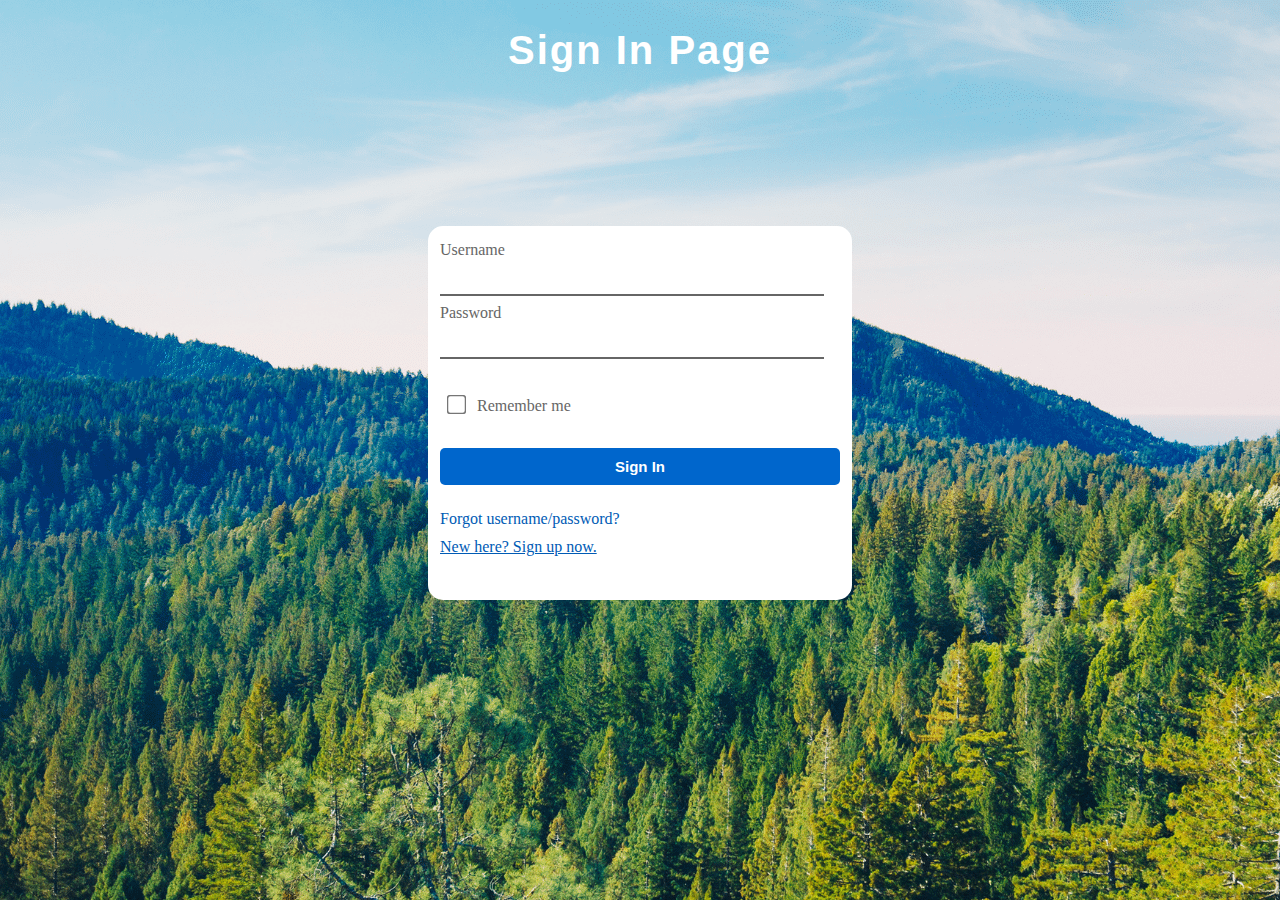
<file: index.html>
<!DOCTYPE html>
<html lang="en">
<head>
  <meta charset="UTF-8">
  <meta name="viewport" content="width=device-width, initial-scale=1.0">
  <title>Document</title>
  <script>
    window.location.href = "./frontend/SignInPage/SignIn.html";
  </script>
</head>
<body>
  
</body>
</html>
</file>
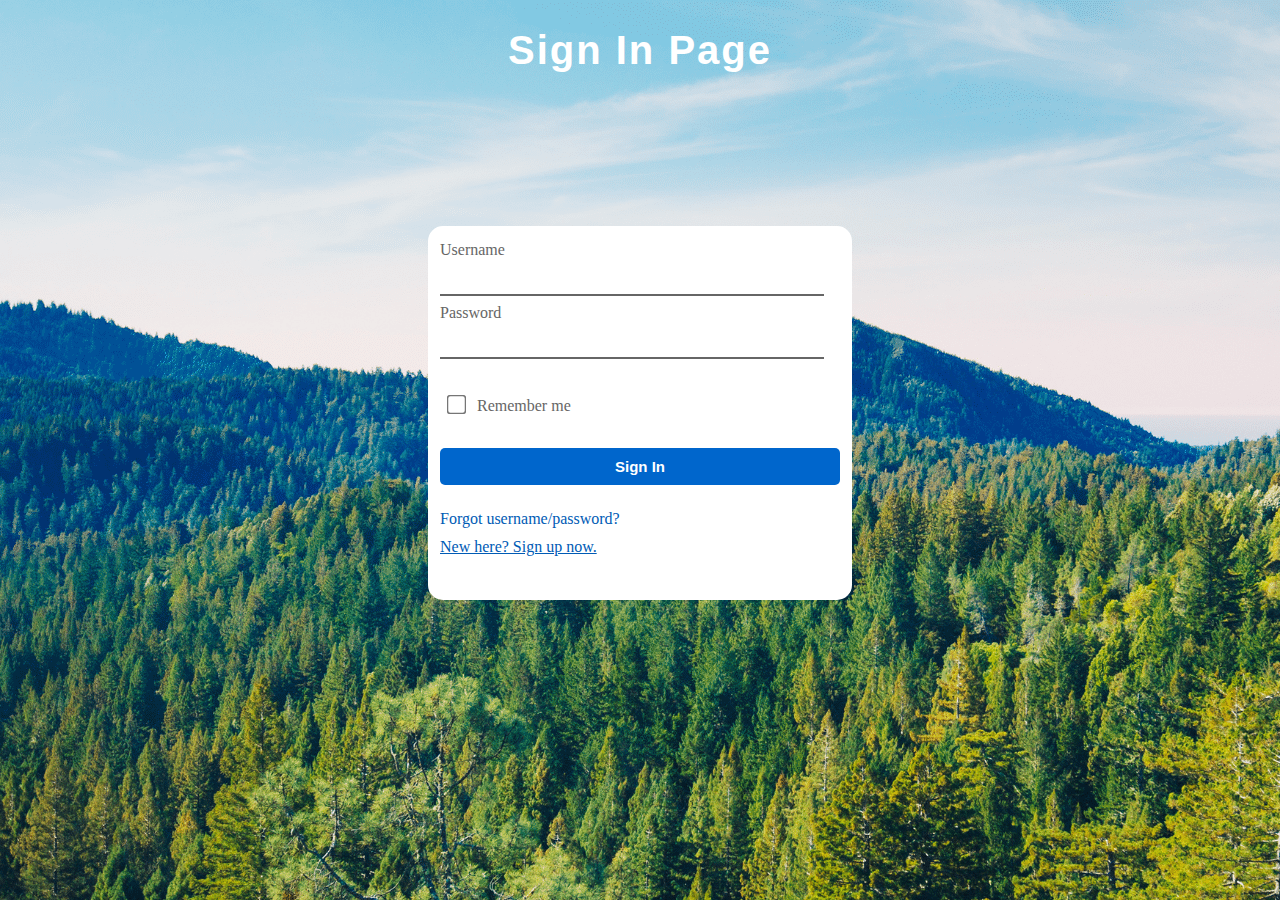
<file: frontend/SignInPage/index.html>
<!DOCTYPE html>
<html lang="en">
<head>
  <meta charset="UTF-8">
  <meta name="viewport" content="width=device-width, initial-scale=1.0">
  <title>Sign In Page</title>
  <link rel="stylesheet", href="SignIn.css">
</head>
<body>
  <div class = "title">Sign In Page</div>
  <div class = "mainSignIn">

    <div class="signInBox">
     <div class = "userInfor">
      <div class = "username">
        <div class="userInforText">Username</div>
        <input class="userInput" id="InputUsername" type="text">
      </div>
      <div class = "password">
        <div class="userInforText">Password</div>
        <input class="userInput" id="InputPassword" type="password">
      </div>
     </div>
     <div class = "manager">
        <input type="checkbox" id="my_remember_checkbox">
        <label for="my_remember_checkbox" id="label_for_my_remember_checkbox">
          Remember me</label>
     </div>
     <div class = "signInButton">
      <button id="sign_in_button_button">Sign In</button>
     </div>
     <div class = "specialCase">
      <a id = "Forgot_username_or_password_id">Forgot username/password? 
        </a><br>
      <a id = "Sign_up_link_id" href="../SignUpPage/SignUp.html">New here? Sign up now.</a>
     </div>
    </div>

  </div>
  <div class = "contact">

  </div>
  
</body>
<script src="SignIn.js"></script>
</html>
</file>
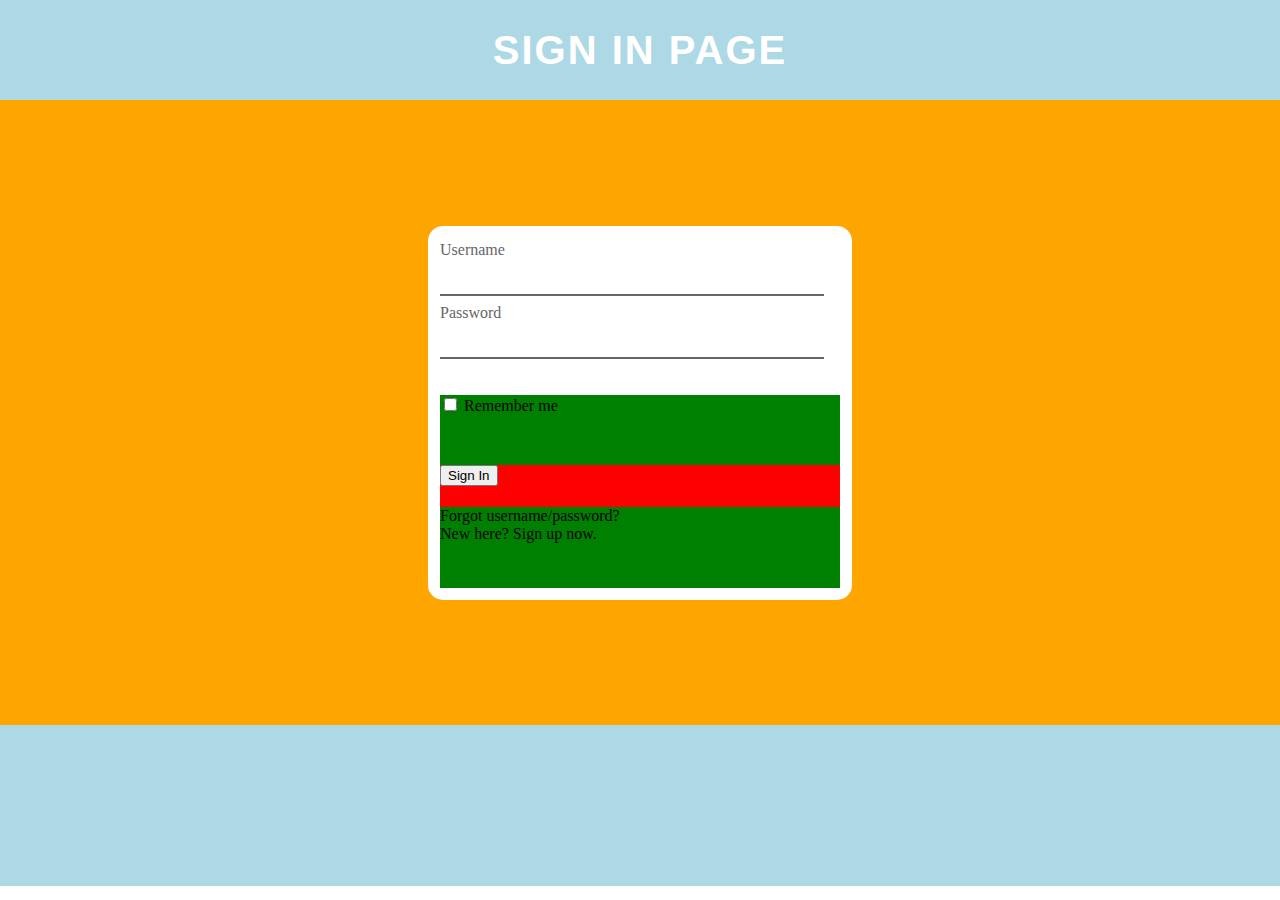
<file: frontend/SignIn.html>
<!DOCTYPE html>
<html lang="en">
<head>
  <meta charset="UTF-8">
  <meta name="viewport" content="width=device-width, initial-scale=1.0">
  <title>Sign In Page</title>
  <link rel="stylesheet", href="SignIn.css">
</head>
<body>
  <div class = "title">Sign In Page</div>
  <div class = "mainSignIn">

    <div class="signInBox">
     <div class = "userInfor">
      <div class = "username">
        <div class="userInforText">Username</div>
        <input class="userInput" type="text">
      </div>
      <div class = "password">
        <div class="userInforText">Password</div>
        <input class="userInput" type="password">
      </div>
     </div>
     <div class = "manager">
        <input type="checkbox" id="my_remember_checkbox">
        <label for="my_remember_checkbox" id="label_for_my_remember_checkbox">
          Remember me</label>
     </div>
     <div class = "signInButton">
      <button id="sign_in_button_button">Sign In</button>
     </div>
     <div class = "specialCase">
      <a id = "Forgot_username_or_password_id">Forgot username/password? 
        </a><br>
      <a id = "Sign_up_link_id">New here? Sign up now.</a>
     </div>
    </div>

  </div>
  <div class = "contact">

  </div>
  
</body>
<script href="SignIn.js"></script>
</html>
</file>
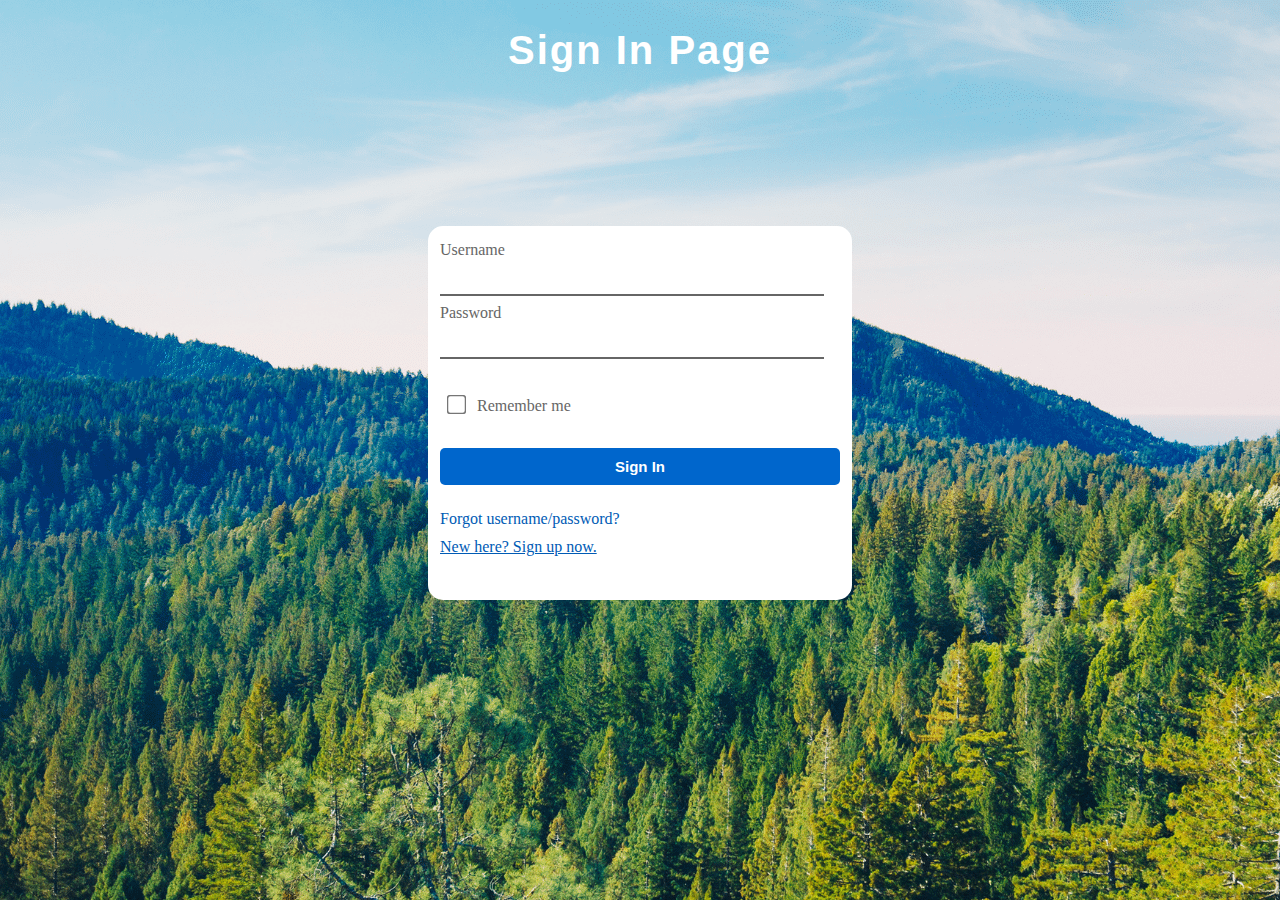
<file: frontend/SignInPage/SignIn.html>
<!DOCTYPE html>
<html lang="en">
<head>
  <meta charset="UTF-8">
  <meta name="viewport" content="width=device-width, initial-scale=1.0">
  <title>Sign In Page</title>
  <link rel="stylesheet", href="SignIn.css">
</head>
<body>
  <div class = "title">Sign In Page</div>
  <div class = "mainSignIn">

    <div class="signInBox">
     <div class = "userInfor">
      <div class = "username">
        <div class="userInforText">Username</div>
        <input class="userInput" type="text">
      </div>
      <div class = "password">
        <div class="userInforText">Password</div>
        <input class="userInput" type="password">
      </div>
     </div>
     <div class = "manager">
        <input type="checkbox" id="my_remember_checkbox">
        <label for="my_remember_checkbox" id="label_for_my_remember_checkbox">
          Remember me</label>
     </div>
     <div class = "signInButton">
      <button id="sign_in_button_button">Sign In</button>
     </div>
     <div class = "specialCase">
      <a id = "Forgot_username_or_password_id">Forgot username/password? 
        </a><br>
      <a id = "Sign_up_link_id" href="../SignUpPage/SignUp.html">New here? Sign up now.</a>
     </div>
    </div>

  </div>
  <div class = "contact">

  </div>
  
</body>
<script href="SignIn.js"></script>
</html>
</file>
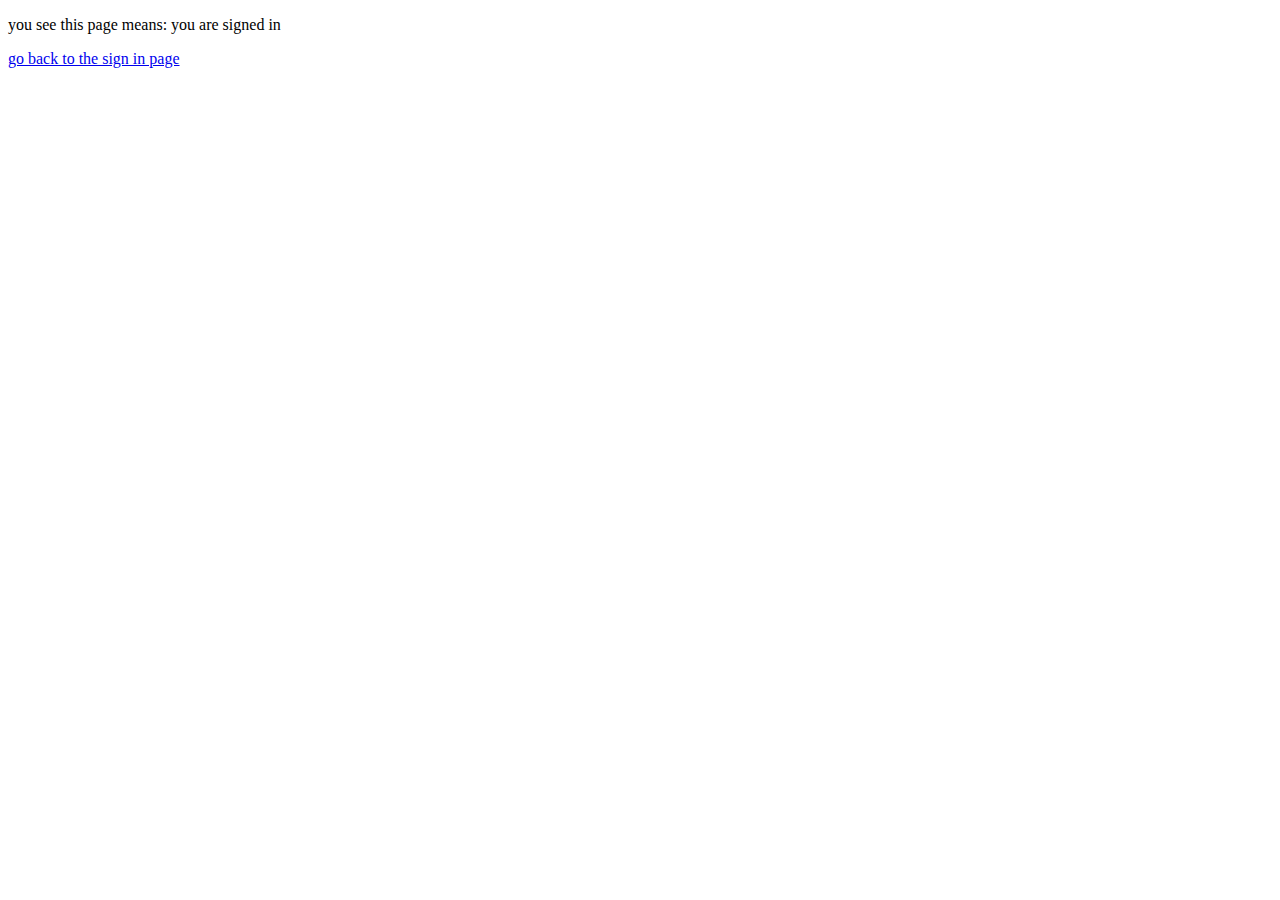
<file: frontend/SignInPage/YouAreSignedIn.html>
<!DOCTYPE html>
<html lang="en">
<head>
  <meta charset="UTF-8">
  <meta name="viewport" content="width=device-width, initial-scale=1.0">
  <title>You are signed in</title>
</head>
<body>
  <p>you see this page means: you are signed in</p>
  <a href="./index.html">go back to the sign in page</a>
</body>
</html>
</file>
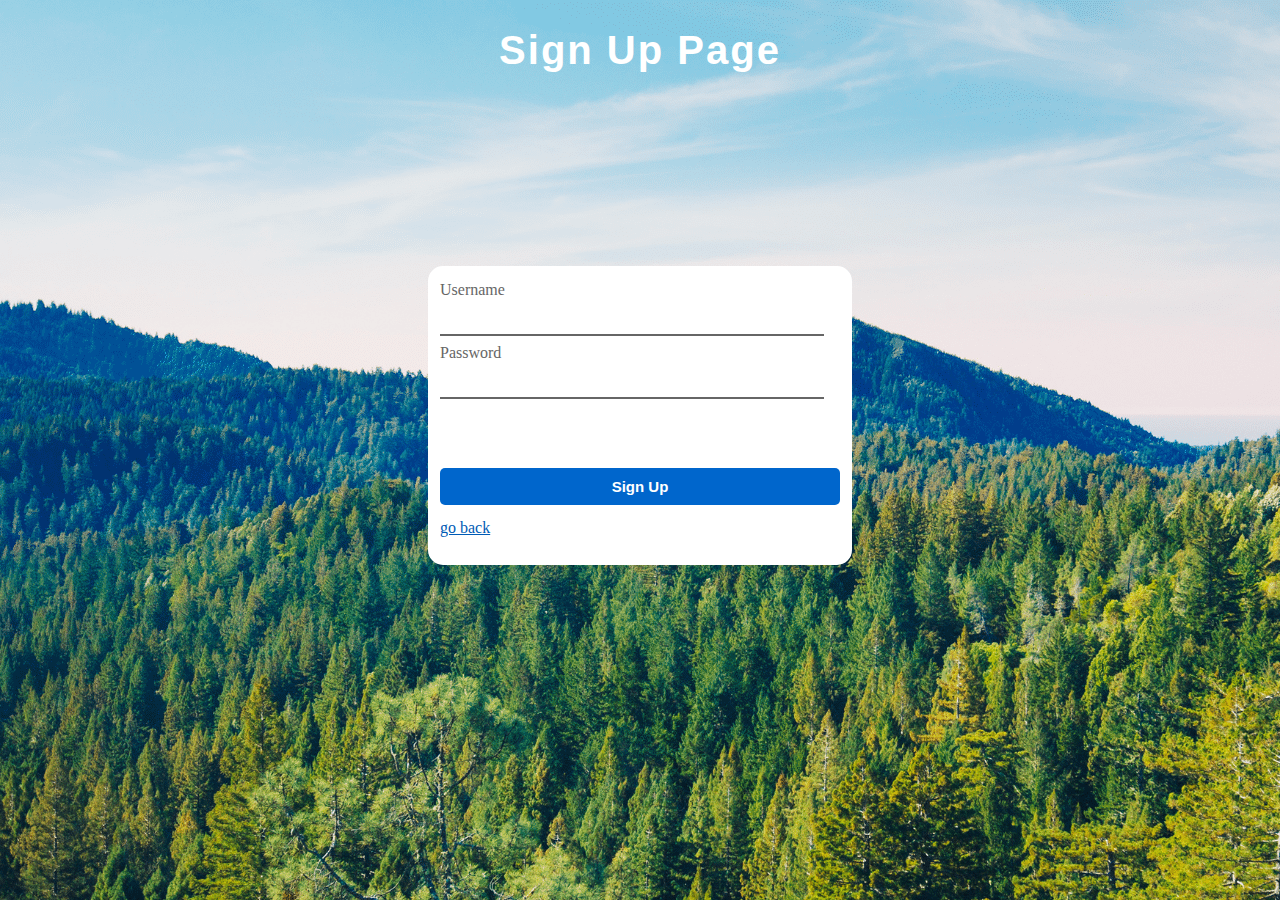
<file: frontend/SignUpPage/SignUp.html>
<!DOCTYPE html>
<html lang="en">
<head>
  <meta charset="UTF-8">
  <meta name="viewport" content="width=device-width, initial-scale=1.0">
  <title>Sign In Page</title>
  <link rel="stylesheet", href="SignUp.css">
</head>
<body>
  <div class = "title">Sign Up Page</div>
  <div class = "mainSignIn">

    <div class="signInBox">
     <div class = "userInfor">
      <div class = "username">
        <div class="userInforText">Username</div>
        <input class="userInput" id="user_name_id" type="text">
      </div>
      <div class = "password">
        <div class="userInforText">Password</div>
        <input class="userInput" id="password_id" type="password">
      </div>
     </div>
     <div class = "signInButton">
      <button id="sign_in_button_button">Sign Up</button>
     </div>
     <a id="go_back_id" href="../SignInPage/SignIn.html">go back</a>
    </div>

  </div>
  <div class = "contact">

  </div>
  
</body>
<script src="SignUp.js"></script>
</html>
</file>
<file: frontend/SignInPage/SignIn.css>
body{
  margin:0;
  background-image:url('../img/微信图片_20250814163906_186_30.png');
}

.title{
  text-align:center;
  font-family: Arial, Helvetica, sans-serif;
  font-size: 2.5rem;
  font-weight: bold;
  letter-spacing: 2px;
  color: white;
  /* background-color:lightblue; */
  height:100px;
  /*padding: 25px 0 0 0;*/
  width:100%;
  /*height:100px;*/
  display: flex;
  align-items: center; 
  justify-content: center; 
}

.mainSignIn{
  /* background-color:orange; */
  width:100%;
  height:625px;
  align-items:center;
  justify-content: center;
  display: flex;
  /* background-image:url("./img/微信图片_20250814163906_186_30.png"); */
}

.contact{
  /* background-color:lightblue; */
  width:100%;
  height:161px;
}

.signInBox{
  background-color:white;
  display:inline-block;
  width:400px;
  height:350px;
  border: 12px solid white;
  border-radius: 15px;
}

.userInfor{
  background-color:white;
  width:100%;
  height:45%;
}

.manager{
  background-color:white;
  width:100%;
  height:15%;
}

.signInButton{
  background-color:white;
  width:100%;
  height:12%;
  text-align:center;
}

.specialCase{
  background-color:white;
  width:100%;
  height:23%;
}

.userInforText{
  padding:3px 0;
  color:#666;
  margin-bottom:0;
  font-size:16px;
}

.userInput{
  width:95%;
  height:30px;
  border:none;
  border-bottom: 2px solid #666;
  font-size:16px;
  margin-top:0;
  margin-bottom:5px;
}

.userInput:focus{
  border:none;
  border-bottom: 2px solid blue;
  outline: none;
}

#my_remember_checkbox{
  margin-left:10px;
  transform:scale(1.5);
}

#label_for_my_remember_checkbox{
  margin-left:7px;
  color: #666;
}

#sign_in_button_button{
  background-color:#0066cc;
  color:white;
  height:90%;
  width:100%;
  border-radius:5px;
  border:none;
  font-size:15px;
  font-weight:bold;
}

#sign_in_button_button:focus{
  outline: dashed 2px #005bb5;
}

#Forgot_username_or_password_id{
  display: inline-block;
  margin-top:20px;
  color:#005bb5;
}

#Sign_up_link_id{
  display: inline-block;
  margin-top:10px;
  color:#005bb5;
}
</file>
<file: frontend/SignIn.css>
body{
  margin:0;
}

.title{
  text-align:center;
  font-family: Arial, Helvetica, sans-serif;
  font-size: 2.5rem;
  font-weight: bold;
  letter-spacing: 2px;
  color: white;
  text-transform: uppercase;
  background-color:lightblue;
  height:100px;
  /*padding: 25px 0 0 0;*/
  width:100%;
  /*height:100px;*/
  display: flex;
  align-items: center; 
  justify-content: center; 

}

.mainSignIn{
  background-color:orange;
  width:100%;
  height:625px;
  align-items:center;
  justify-content: center;
  display: flex;
}

.contact{
  background-color:lightblue;
  width:100%;
  height:161px;
}

.signInBox{
  background-color:white;
  display:inline-block;
  width:400px;
  height:350px;
  border: 12px solid white;
  border-radius: 15px;
}

.userInfor{
  background-color:white;
  width:100%;
  height:45%;
}

.manager{
  background-color:green;
  width:100%;
  height:20%;
}

.signInButton{
  background-color:red;
  width:100%;
  height:12%;
}

.specialCase{
  background-color:green;
  width:100%;
  height:23%;
}

.userInforText{
  padding:3px 0;
  color:#666;
  margin-bottom:0;
  font-size:16px;
}

.userInput{
  width:95%;
  height:30px;
  border:none;
  border-bottom: 2px solid #666;
  font-size:16px;
  margin-top:0;
  margin-bottom:5px;
}

.userInput:focus{
  border:none;
  border-bottom: 2px solid blue;
  outline: none;
}
</file>
<file: frontend/SignUpPage/SignUp.css>
body{
  margin:0;
  background-image:url('../img/微信图片_20250814163906_186_30.png');
}

.title{
  text-align:center;
  font-family: Arial, Helvetica, sans-serif;
  font-size: 2.5rem;
  font-weight: bold;
  letter-spacing: 2px;
  color: white;
  /* background-color:lightblue; */
  height:100px;
  /*padding: 25px 0 0 0;*/
  width:100%;
  /*height:100px;*/
  display: flex;
  align-items: center; 
  justify-content: center; 
}

.mainSignIn{
  /* background-color:orange; */
  width:100%;
  /* height:625px; */
  height:70vh;
  align-items:center;
  justify-content: center;
  display: flex;
  /* background-image:url("./img/微信图片_20250814163906_186_30.png"); */
}

.contact{
  /* background-color:lightblue; */
  width:100%;
  height:161px;
}

.signInBox{
  background-color:white;
  display:inline-block;
  width:400px;
  height:275px;
  border: 12px solid white;
  border-radius: 15px;
}

.userInfor{
  background-color:white;
  width:100%;
  height:60%;
}


.signInButton{
  margin-top:25px;
  background-color:white;
  width:100%;
  height:15%;
  text-align:center;
}

.userInforText{
  padding:3px 0;
  color:#666;
  margin-bottom:0;
  font-size:16px;
}

.userInput{
  width:95%;
  height:30px;
  border:none;
  border-bottom: 2px solid #666;
  font-size:16px;
  margin-top:0;
  margin-bottom:5px;
}

.userInput:focus{
  border:none;
  border-bottom: 2px solid blue;
  outline: none;
}

#my_remember_checkbox{
  margin-left:10px;
  transform:scale(1.5);
}

#label_for_my_remember_checkbox{
  margin-left:7px;
  color: #666;
}

#sign_in_button_button{
  background-color:#0066cc;
  color:white;
  height:90%;
  width:100%;
  border-radius:5px;
  border:none;
  font-size:15px;
  font-weight:bold;
}

#sign_in_button_button:focus{
  outline: dashed 2px #005bb5;
}

#go_back_id{
  display:inline-block;
  margin-top:10px;
  color:#005bb5;
}
</file>
